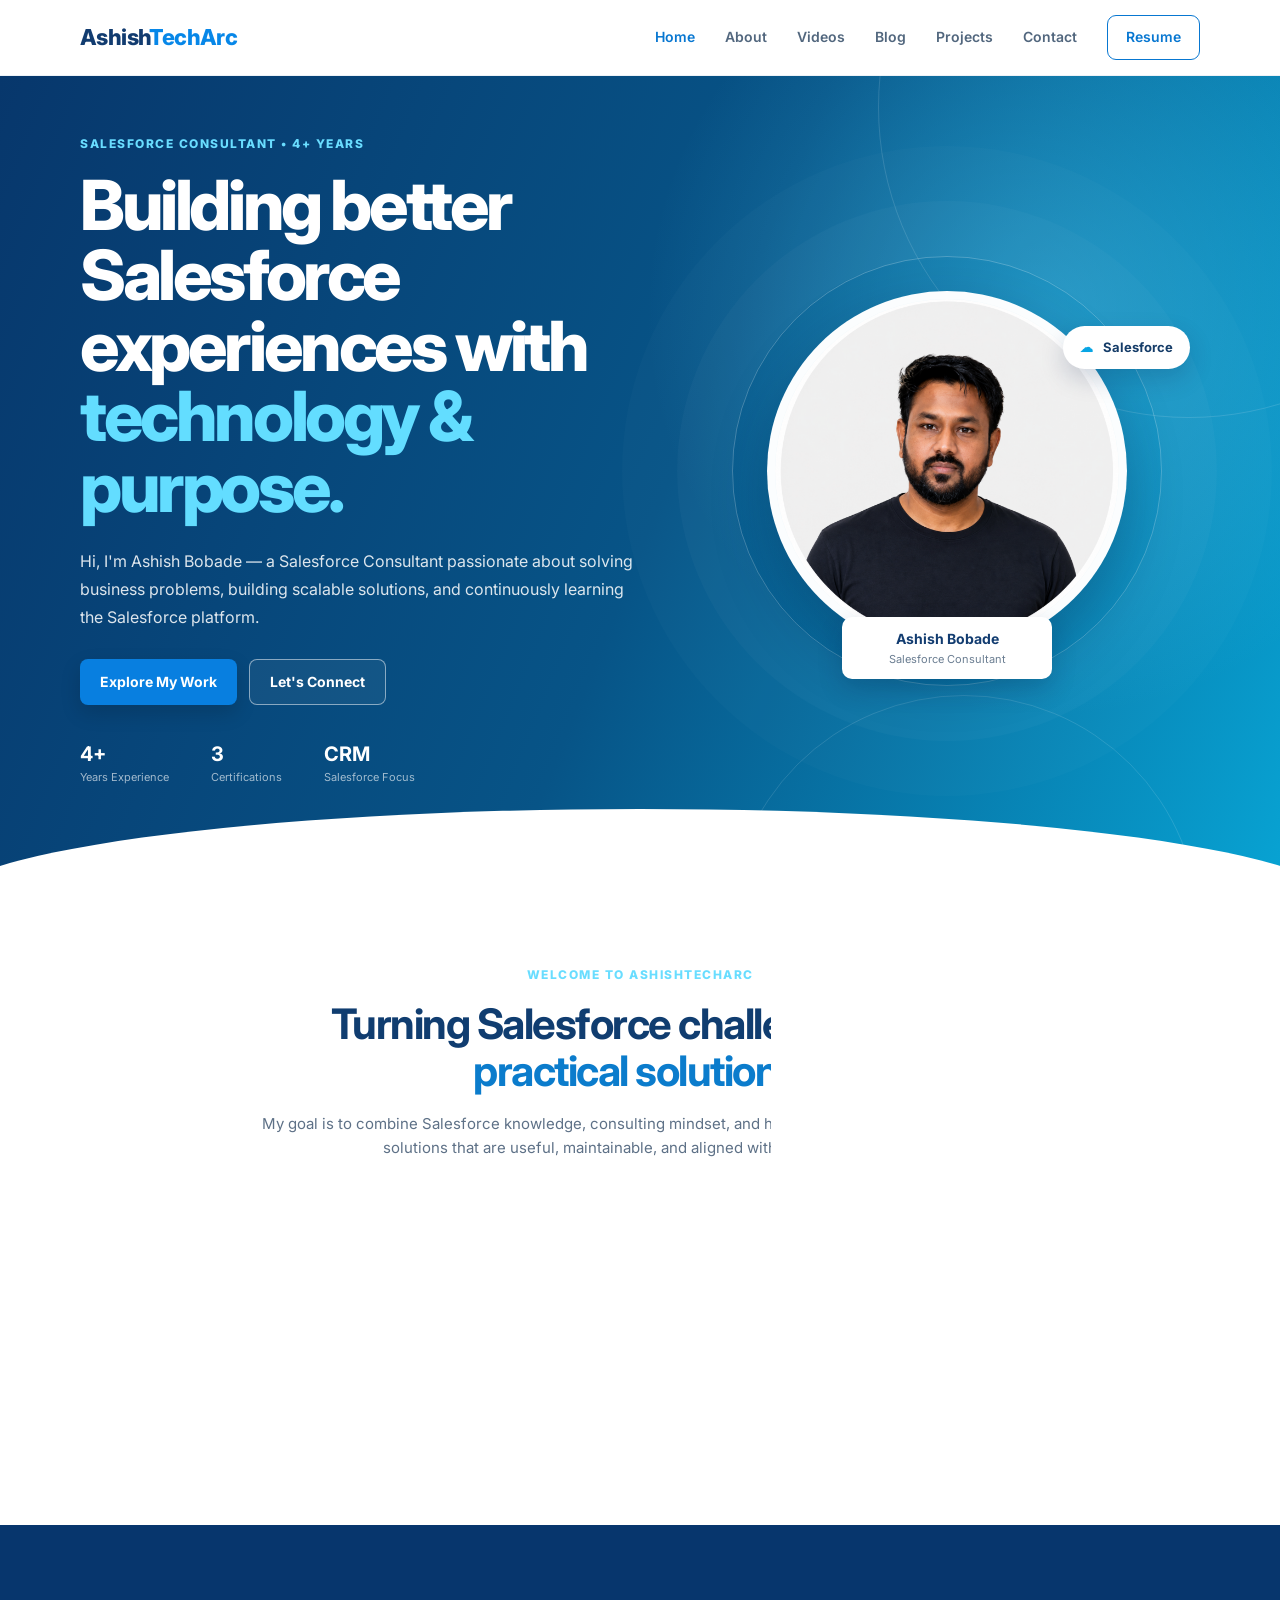
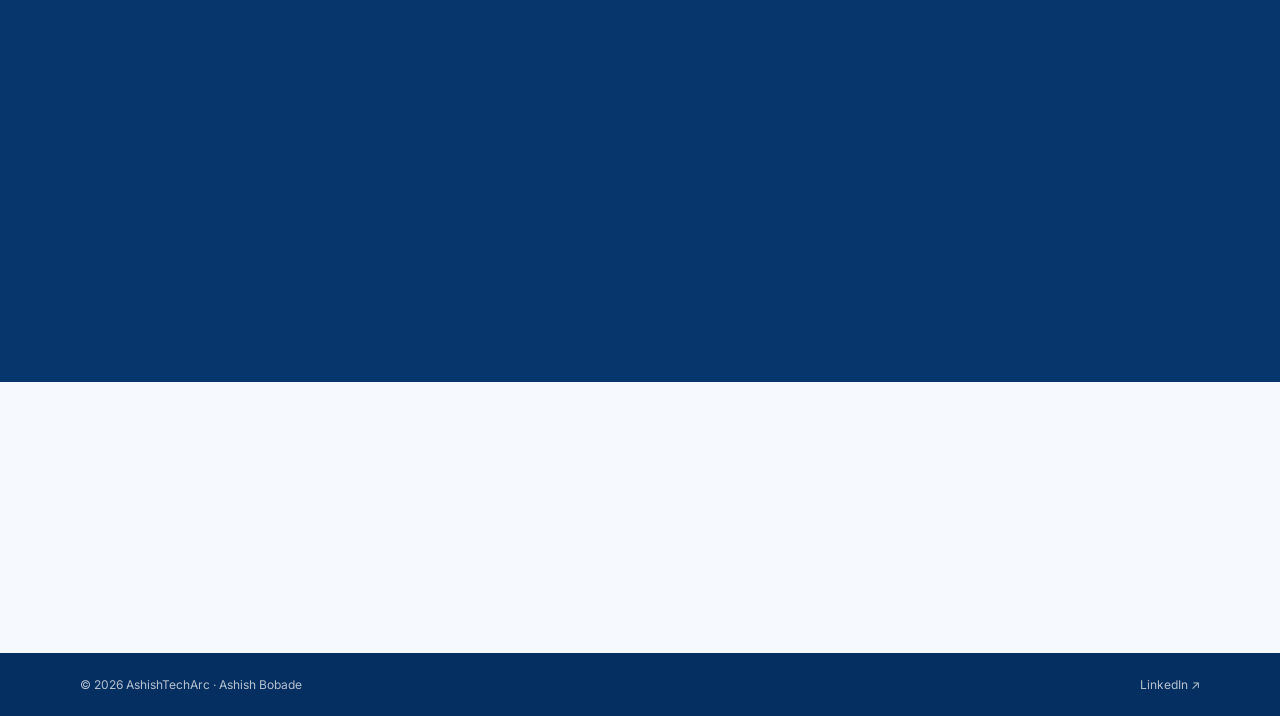
<file: index.html>
<!DOCTYPE html>
<html lang="en">
<head>
  <meta charset="UTF-8">
  <meta name="viewport" content="width=device-width, initial-scale=1.0">
  <meta name="description" content="AshishTechArc - Personal portfolio of Ashish Bobade, Salesforce Consultant.">
  <title>AshishTechArc | Salesforce Consultant</title>
  <link rel="stylesheet" href="css/style.css">
  <script defer src="js/script.js"></script>
</head>
<body>
<header class="site-header">
  <div class="container nav-wrap">
    <a class="brand" href="index.html">Ashish<span>TechArc</span></a>
    <button class="menu-toggle" aria-label="Toggle navigation">☰</button>
    <nav class="nav">
      <a class="active" href="index.html">Home</a>
      <a href="about.html">About</a>
      <a href="videos.html">Videos</a>
      <a href="blog.html">Blog</a>
      <a href="projects.html">Projects</a>
      <a href="contact.html">Contact</a>
      <a class="nav-resume" href="resume.html">Resume</a>
    </nav>
  </div>
</header>

<main>
<section class="hero">
  <div class="hero-glow glow-one"></div><div class="hero-glow glow-two"></div>
  <div class="container hero-grid">
    <div class="hero-copy reveal">
      <p class="eyebrow">SALESFORCE CONSULTANT • 4+ YEARS</p>
      <h1>Building better Salesforce experiences with <span>technology &amp; purpose.</span></h1>
      <p class="hero-text">Hi, I'm Ashish Bobade — a Salesforce Consultant passionate about solving business problems, building scalable solutions, and continuously learning the Salesforce platform.</p>
      <div class="hero-actions">
        <a class="btn btn-primary" href="projects.html">Explore My Work</a>
        <a class="btn btn-outline" href="contact.html">Let's Connect</a>
      </div>
      <div class="mini-stats">
        <div><strong>4+</strong><span>Years Experience</span></div>
        <div><strong>3</strong><span>Certifications</span></div>
        <div><strong>CRM</strong><span>Salesforce Focus</span></div>
      </div>
    </div>
    <div class="hero-card reveal">
      <div class="profile-orbit"></div>
    <div class="profile-placeholder">
    <img src="profile.png" alt="Ashish Bobade">
     </div>
      <div class="profile-label">
        <strong>Ashish Bobade</strong>
        <span>Salesforce Consultant</span>
      </div>
      <div class="salesforce-badge"><span class="cloud">☁</span> Salesforce</div>
    </div>
  </div>
  <div class="wave"></div>
</section>

<section class="section intro">
  <div class="container">
    <div class="section-heading centered reveal">
      <p class="eyebrow">WELCOME TO ASHISHTECHARC</p>
      <h2>Turning Salesforce challenges into <span>practical solutions.</span></h2>
      <p>My goal is to combine Salesforce knowledge, consulting mindset, and hands-on problem solving to create solutions that are useful, maintainable, and aligned with business needs.</p>
    </div>
    <div class="feature-grid">
      <article class="feature-card reveal"><div class="icon">☁</div><h3>Salesforce</h3><p>Hands-on experience with the Salesforce platform and CRM solutions.</p></article>
      <article class="feature-card reveal"><div class="icon">⌘</div><h3>Consulting</h3><p>Understanding business requirements and translating them into practical solutions.</p></article>
      <article class="feature-card reveal"><div class="icon">↗</div><h3>Continuous Learning</h3><p>Exploring new platform capabilities and sharing knowledge through projects and content.</p></article>
    </div>
  </div>
</section>

<section class="section dark-section">
  <div class="container split">
    <div class="section-heading reveal">
      <p class="eyebrow">MY FOCUS</p>
      <h2>Salesforce solutions with a <span>real business impact.</span></h2>
    </div>
    <div class="focus-list reveal">
      <div><b>01</b><p>Salesforce consulting and implementation</p></div>
      <div><b>02</b><p>Real Estate domain solutions</p></div>
      <div><b>03</b><p>Platform customization and automation</p></div>
      <div><b>04</b><p>Knowledge sharing and technical growth</p></div>
    </div>
  </div>
</section>

<section class="section cta-section">
  <div class="container cta reveal">
    <div><p class="eyebrow">HAVE A PROJECT OR IDEA?</p><h2>Let's build something meaningful.</h2></div>
    <a class="btn btn-primary" href="contact.html">Get In Touch →</a>
  </div>
</section>
</main>

<footer class="footer"><div class="container footer-wrap"><p>© <span id="year"></span> AshishTechArc · Ashish Bobade</p><a href="https://www.linkedin.com/in/ashish-b-62b684224/" target="_blank" rel="noopener">LinkedIn ↗</a></div></footer>
</body>
</html>
</file>
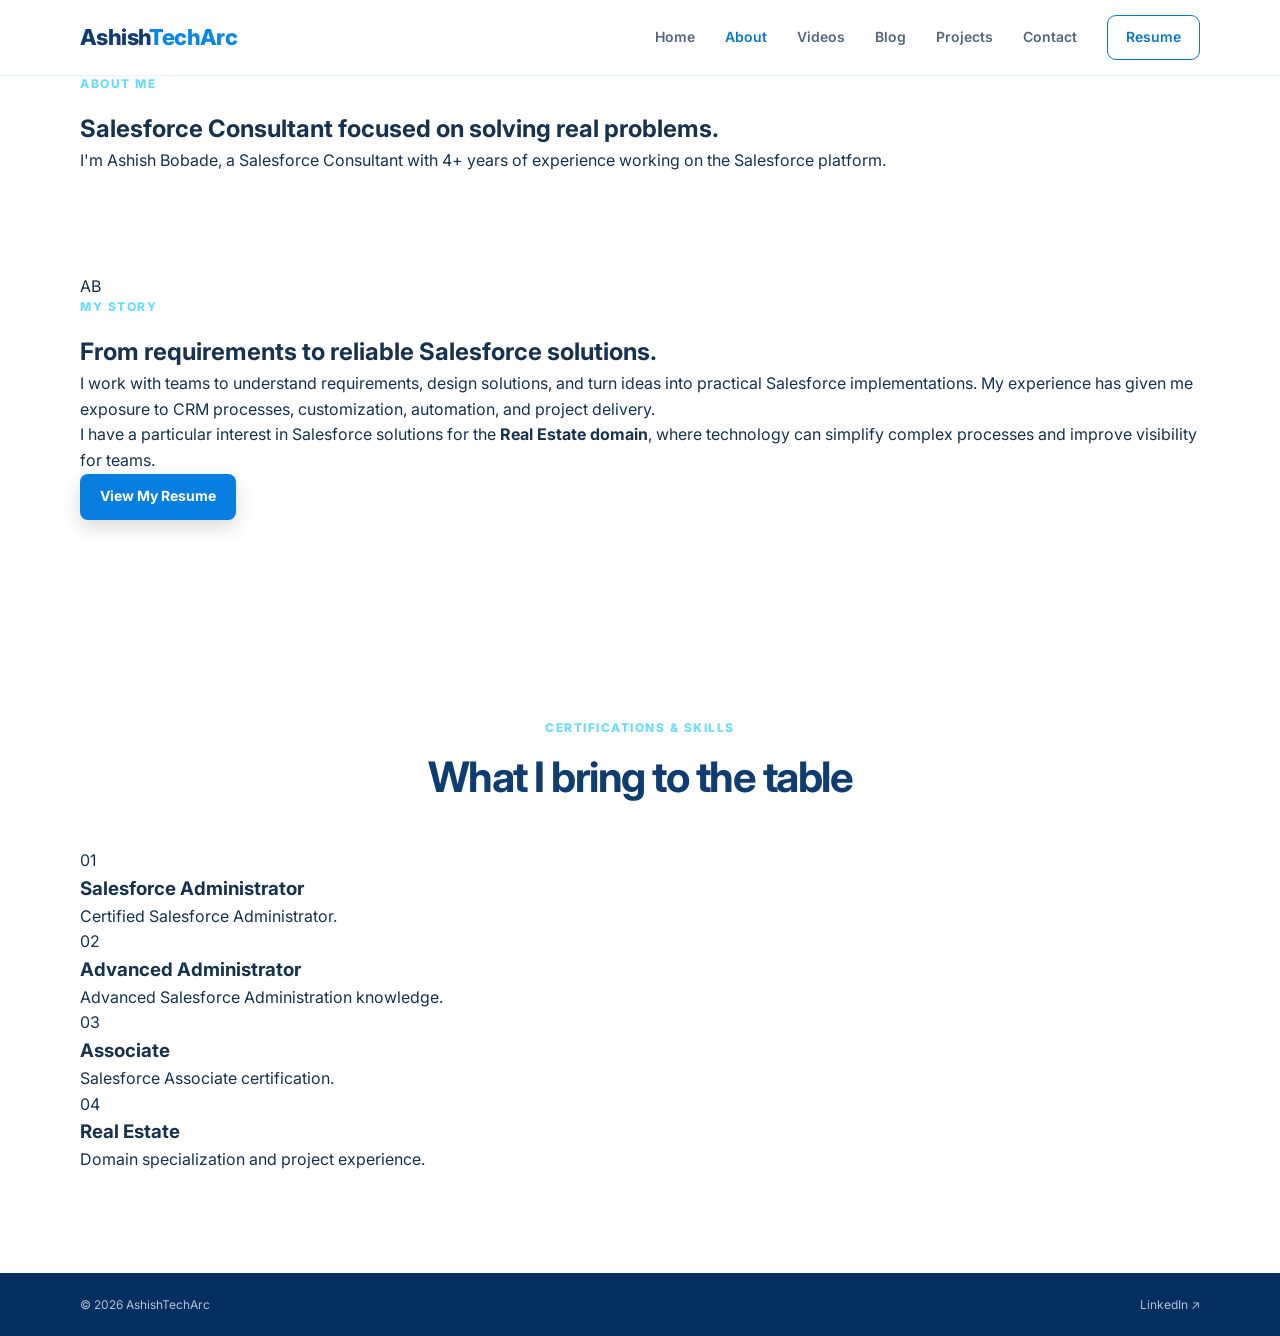
<file: about.html>
<!DOCTYPE html>
<html lang="en"><head><meta charset="UTF-8"><meta name="viewport" content="width=device-width,initial-scale=1.0"><title>About | AshishTechArc</title><link rel="stylesheet" href="css/style.css"><script defer src="js/script.js"></script></head>
<body>
<header class="site-header"><div class="container nav-wrap"><a class="brand" href="index.html">Ashish<span>TechArc</span></a><button class="menu-toggle">☰</button><nav class="nav"><a href="index.html">Home</a><a class="active" href="about.html">About</a><a href="videos.html">Videos</a><a href="blog.html">Blog</a><a href="projects.html">Projects</a><a href="contact.html">Contact</a><a class="nav-resume" href="resume.html">Resume</a></nav></div></header>
<main><section class="page-hero"><div class="container"><p class="eyebrow">ABOUT ME</p><h1>Salesforce Consultant focused on <span>solving real problems.</span></h1><p>I'm Ashish Bobade, a Salesforce Consultant with 4+ years of experience working on the Salesforce platform.</p></div></section>
<section class="section"><div class="container about-grid"><div class="about-avatar">AB</div><div><p class="eyebrow">MY STORY</p><h2>From requirements to reliable Salesforce solutions.</h2><p>I work with teams to understand requirements, design solutions, and turn ideas into practical Salesforce implementations. My experience has given me exposure to CRM processes, customization, automation, and project delivery.</p><p>I have a particular interest in Salesforce solutions for the <strong>Real Estate domain</strong>, where technology can simplify complex processes and improve visibility for teams.</p><a class="btn btn-primary" href="resume.html">View My Resume</a></div></div></section>
<section class="section light-section"><div class="container"><div class="section-heading centered"><p class="eyebrow">CERTIFICATIONS & SKILLS</p><h2>What I bring to the table</h2></div><div class="skill-grid"><div class="skill-card"><span>01</span><h3>Salesforce Administrator</h3><p>Certified Salesforce Administrator.</p></div><div class="skill-card"><span>02</span><h3>Advanced Administrator</h3><p>Advanced Salesforce Administration knowledge.</p></div><div class="skill-card"><span>03</span><h3>Associate</h3><p>Salesforce Associate certification.</p></div><div class="skill-card"><span>04</span><h3>Real Estate</h3><p>Domain specialization and project experience.</p></div></div></div></section></main>
<footer class="footer"><div class="container footer-wrap"><p>© <span id="year"></span> AshishTechArc</p><a href="https://www.linkedin.com/in/ashish-b-62b684224/" target="_blank" rel="noopener">LinkedIn ↗</a></div></footer></body></html>
</file>
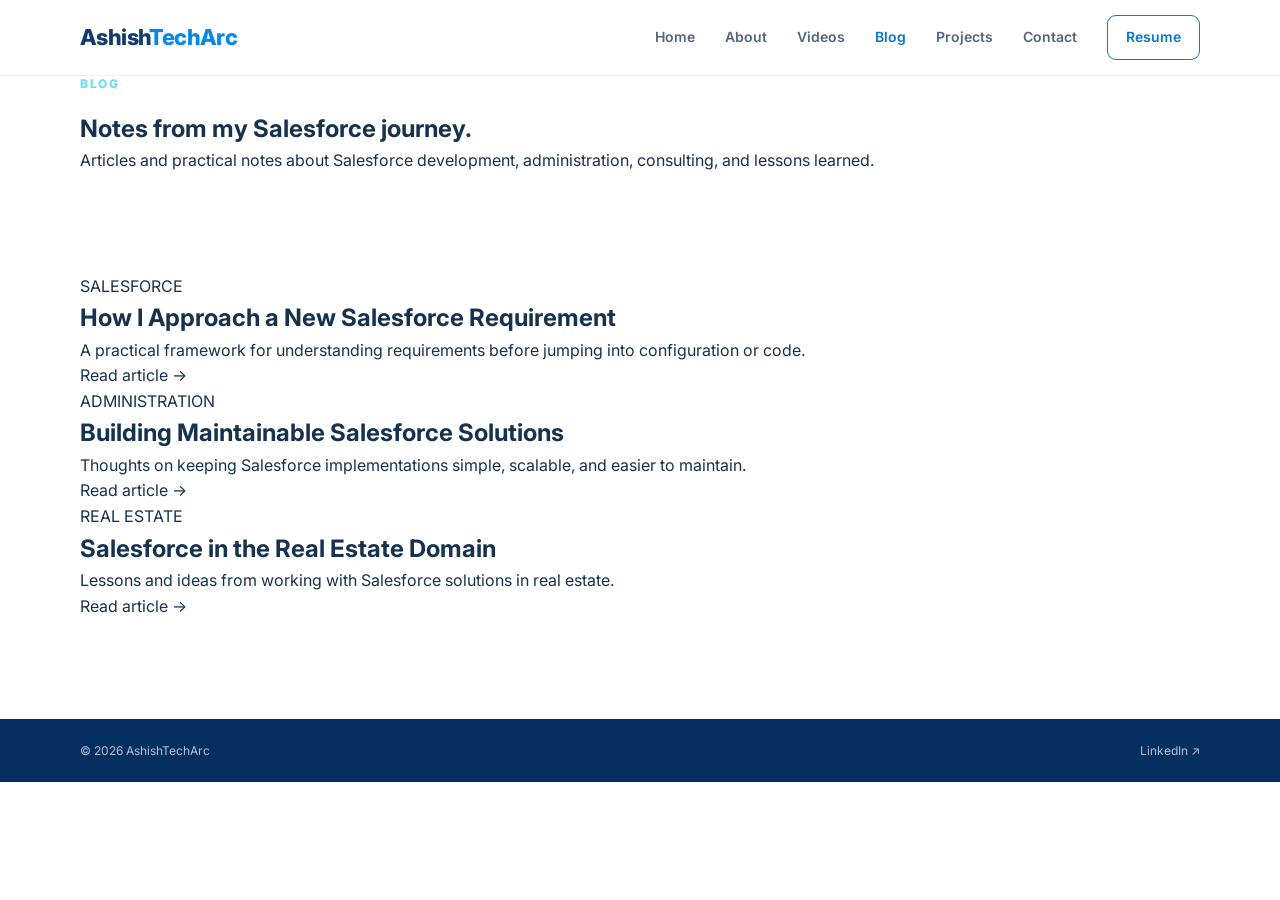
<file: blog.html>
<!DOCTYPE html>
<html lang="en"><head><meta charset="UTF-8"><meta name="viewport" content="width=device-width,initial-scale=1.0"><title>Blog | AshishTechArc</title><link rel="stylesheet" href="css/style.css"><script defer src="js/script.js"></script></head>
<body>
<header class="site-header"><div class="container nav-wrap"><a class="brand" href="index.html">Ashish<span>TechArc</span></a><button class="menu-toggle">☰</button><nav class="nav"><a href="index.html">Home</a><a href="about.html">About</a><a href="videos.html">Videos</a><a class="active" href="blog.html">Blog</a><a href="projects.html">Projects</a><a href="contact.html">Contact</a><a class="nav-resume" href="resume.html">Resume</a></nav></div></header>
<main><section class="page-hero"><div class="container"><p class="eyebrow">BLOG</p><h1>Notes from my <span>Salesforce journey.</span></h1><p>Articles and practical notes about Salesforce development, administration, consulting, and lessons learned.</p></div></section>
<section class="section"><div class="container blog-grid">
<article class="blog-card"><p class="tag">SALESFORCE</p><h2>How I Approach a New Salesforce Requirement</h2><p>A practical framework for understanding requirements before jumping into configuration or code.</p><a href="#" class="read-more">Read article →</a></article>
<article class="blog-card"><p class="tag">ADMINISTRATION</p><h2>Building Maintainable Salesforce Solutions</h2><p>Thoughts on keeping Salesforce implementations simple, scalable, and easier to maintain.</p><a href="#" class="read-more">Read article →</a></article>
<article class="blog-card"><p class="tag">REAL ESTATE</p><h2>Salesforce in the Real Estate Domain</h2><p>Lessons and ideas from working with Salesforce solutions in real estate.</p><a href="#" class="read-more">Read article →</a></article>
</div></div></section></main>
<footer class="footer"><div class="container footer-wrap"><p>© <span id="year"></span> AshishTechArc</p><a href="https://www.linkedin.com/in/ashish-b-62b684224/" target="_blank" rel="noopener">LinkedIn ↗</a></div></footer></body></html>
</file>
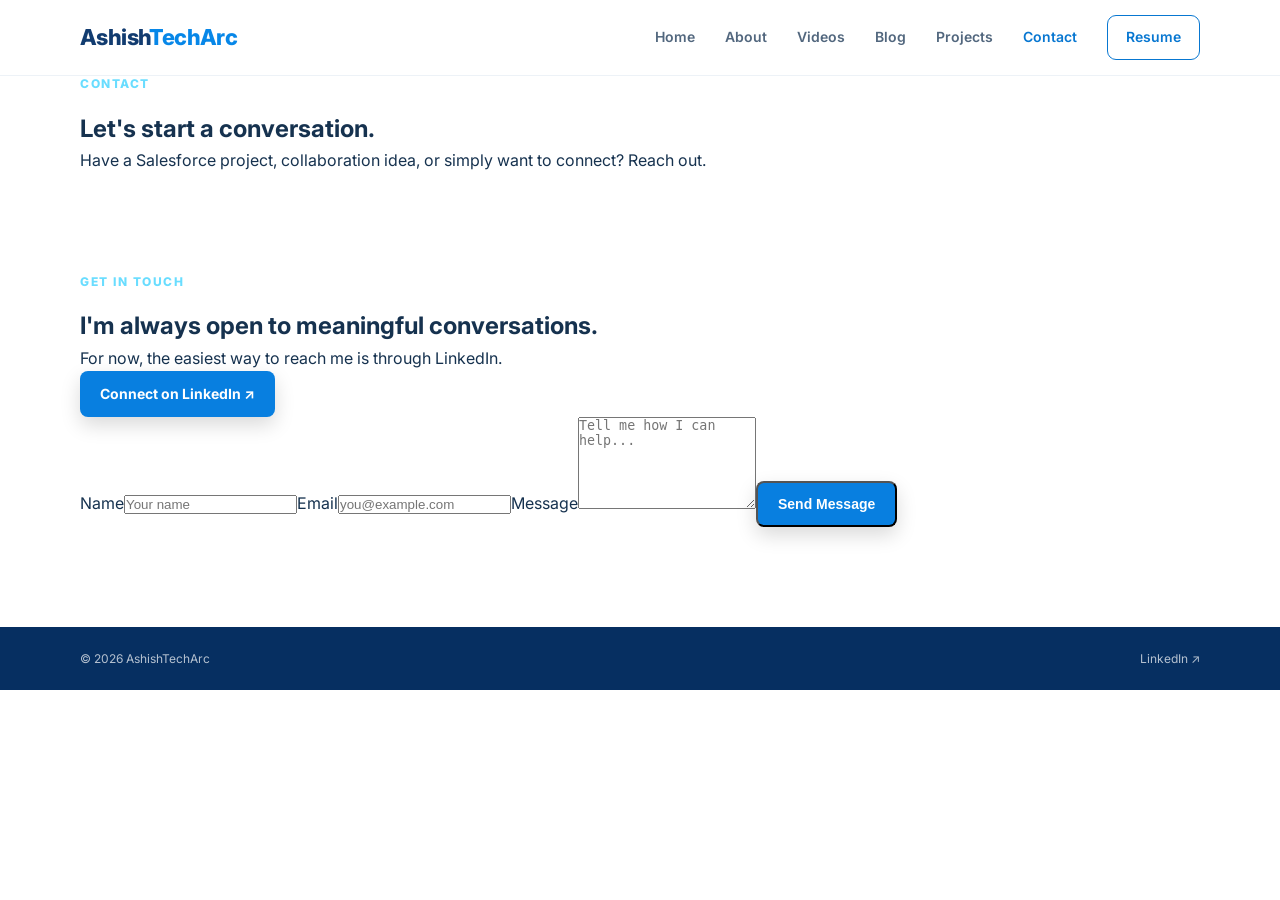
<file: contact.html>
<!DOCTYPE html>
<html lang="en"><head><meta charset="UTF-8"><meta name="viewport" content="width=device-width,initial-scale=1.0"><title>Contact | AshishTechArc</title><link rel="stylesheet" href="css/style.css"><script defer src="js/script.js"></script></head>
<body>
<header class="site-header"><div class="container nav-wrap"><a class="brand" href="index.html">Ashish<span>TechArc</span></a><button class="menu-toggle">☰</button><nav class="nav"><a href="index.html">Home</a><a href="about.html">About</a><a href="videos.html">Videos</a><a href="blog.html">Blog</a><a href="projects.html">Projects</a><a class="active" href="contact.html">Contact</a><a class="nav-resume" href="resume.html">Resume</a></nav></div></header>
<main><section class="page-hero"><div class="container"><p class="eyebrow">CONTACT</p><h1>Let's start a <span>conversation.</span></h1><p>Have a Salesforce project, collaboration idea, or simply want to connect? Reach out.</p></div></section>
<section class="section"><div class="container contact-grid"><div><p class="eyebrow">GET IN TOUCH</p><h2>I'm always open to meaningful conversations.</h2><p>For now, the easiest way to reach me is through LinkedIn.</p><a class="btn btn-primary" href="https://www.linkedin.com/in/ashish-b-62b684224/" target="_blank" rel="noopener">Connect on LinkedIn ↗</a></div>
<form class="contact-form" onsubmit="return showFormMessage(event)"><label>Name<input required type="text" placeholder="Your name"></label><label>Email<input required type="email" placeholder="you@example.com"></label><label>Message<textarea required rows="6" placeholder="Tell me how I can help..."></textarea></label><button class="btn btn-primary" type="submit">Send Message</button><p id="form-message" class="form-message"></p></form></div></section></main>
<footer class="footer"><div class="container footer-wrap"><p>© <span id="year"></span> AshishTechArc</p><a href="https://www.linkedin.com/in/ashish-b-62b684224/" target="_blank" rel="noopener">LinkedIn ↗</a></div></footer></body></html>
</file>
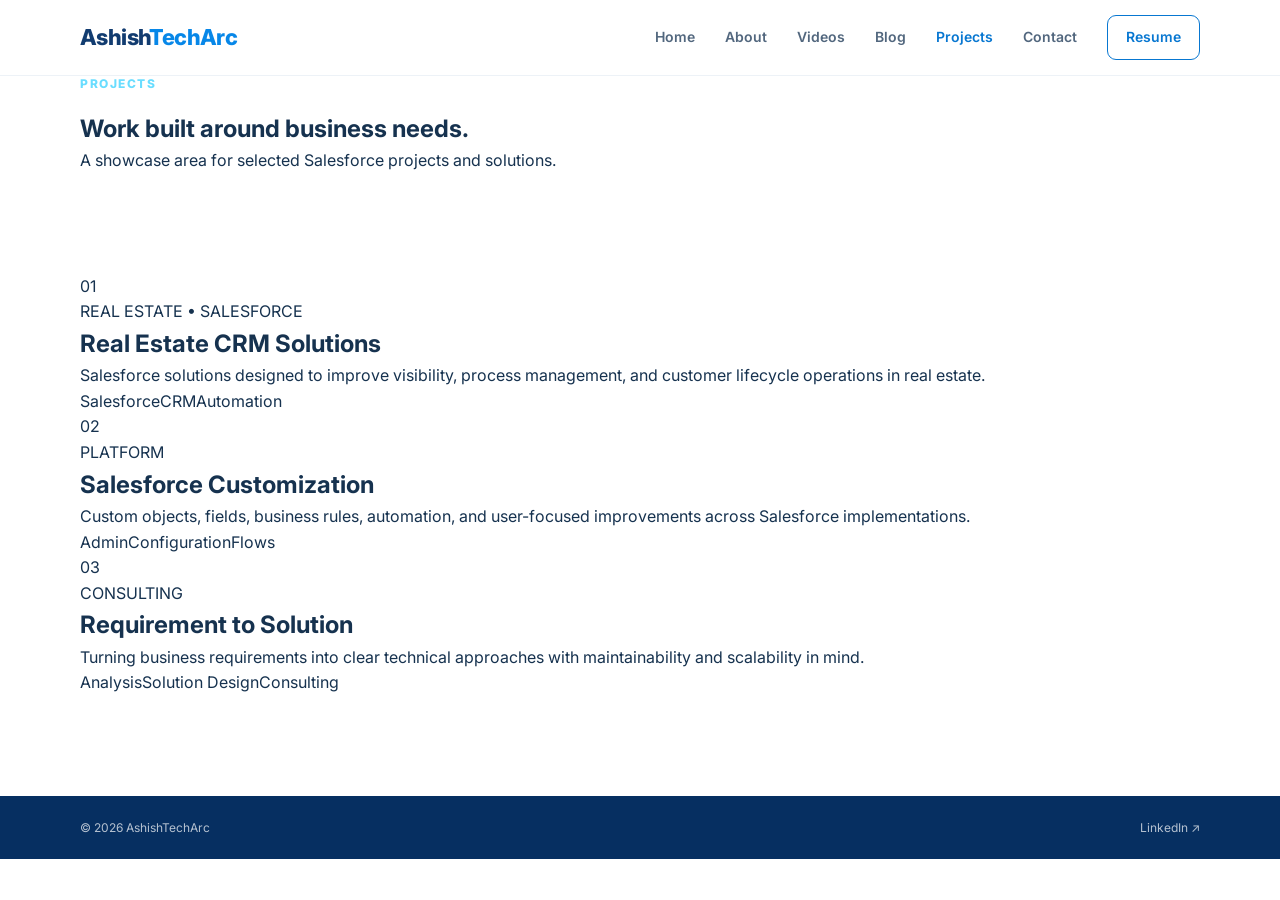
<file: projects.html>
<!DOCTYPE html>
<html lang="en"><head><meta charset="UTF-8"><meta name="viewport" content="width=device-width,initial-scale=1.0"><title>Projects | AshishTechArc</title><link rel="stylesheet" href="css/style.css"><script defer src="js/script.js"></script></head>
<body>
<header class="site-header"><div class="container nav-wrap"><a class="brand" href="index.html">Ashish<span>TechArc</span></a><button class="menu-toggle">☰</button><nav class="nav"><a href="index.html">Home</a><a href="about.html">About</a><a href="videos.html">Videos</a><a href="blog.html">Blog</a><a class="active" href="projects.html">Projects</a><a href="contact.html">Contact</a><a class="nav-resume" href="resume.html">Resume</a></nav></div></header>
<main><section class="page-hero"><div class="container"><p class="eyebrow">PROJECTS</p><h1>Work built around <span>business needs.</span></h1><p>A showcase area for selected Salesforce projects and solutions.</p></div></section>
<section class="section"><div class="container project-grid">
<article class="project-card"><div class="project-number">01</div><p class="tag">REAL ESTATE • SALESFORCE</p><h2>Real Estate CRM Solutions</h2><p>Salesforce solutions designed to improve visibility, process management, and customer lifecycle operations in real estate.</p><div class="chips"><span>Salesforce</span><span>CRM</span><span>Automation</span></div></article>
<article class="project-card"><div class="project-number">02</div><p class="tag">PLATFORM</p><h2>Salesforce Customization</h2><p>Custom objects, fields, business rules, automation, and user-focused improvements across Salesforce implementations.</p><div class="chips"><span>Admin</span><span>Configuration</span><span>Flows</span></div></article>
<article class="project-card"><div class="project-number">03</div><p class="tag">CONSULTING</p><h2>Requirement to Solution</h2><p>Turning business requirements into clear technical approaches with maintainability and scalability in mind.</p><div class="chips"><span>Analysis</span><span>Solution Design</span><span>Consulting</span></div></article>
</div></div></section></main>
<footer class="footer"><div class="container footer-wrap"><p>© <span id="year"></span> AshishTechArc</p><a href="https://www.linkedin.com/in/ashish-b-62b684224/" target="_blank" rel="noopener">LinkedIn ↗</a></div></footer></body></html>
</file>
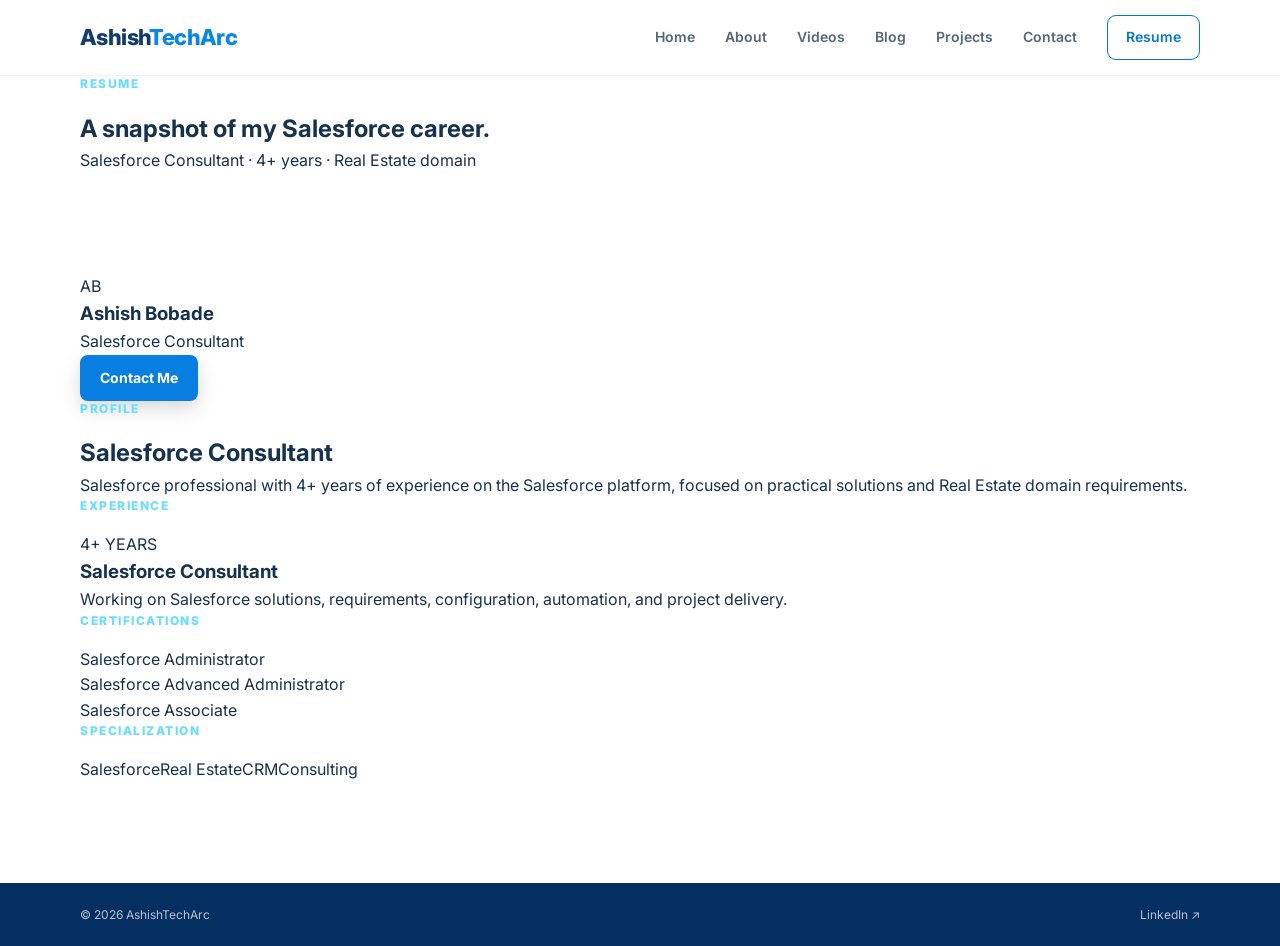
<file: resume.html>
<!DOCTYPE html>
<html lang="en"><head><meta charset="UTF-8"><meta name="viewport" content="width=device-width,initial-scale=1.0"><title>Resume | AshishTechArc</title><link rel="stylesheet" href="css/style.css"><script defer src="js/script.js"></script></head>
<body>
<header class="site-header"><div class="container nav-wrap"><a class="brand" href="index.html">Ashish<span>TechArc</span></a><button class="menu-toggle">☰</button><nav class="nav"><a href="index.html">Home</a><a href="about.html">About</a><a href="videos.html">Videos</a><a href="blog.html">Blog</a><a href="projects.html">Projects</a><a href="contact.html">Contact</a><a class="nav-resume active" href="resume.html">Resume</a></nav></div></header>
<main><section class="page-hero"><div class="container"><p class="eyebrow">RESUME</p><h1>A snapshot of my <span>Salesforce career.</span></h1><p>Salesforce Consultant · 4+ years · Real Estate domain</p></div></section>
<section class="section"><div class="container resume-layout"><aside class="resume-side"><div class="about-avatar small">AB</div><h3>Ashish Bobade</h3><p>Salesforce Consultant</p><a class="btn btn-primary full" href="contact.html">Contact Me</a></aside><div class="resume-main"><section><p class="eyebrow">PROFILE</p><h2>Salesforce Consultant</h2><p>Salesforce professional with 4+ years of experience on the Salesforce platform, focused on practical solutions and Real Estate domain requirements.</p></section><section><p class="eyebrow">EXPERIENCE</p><div class="timeline"><div><span>4+ YEARS</span><h3>Salesforce Consultant</h3><p>Working on Salesforce solutions, requirements, configuration, automation, and project delivery.</p></div></div></section><section><p class="eyebrow">CERTIFICATIONS</p><div class="cert-list"><div>Salesforce Administrator</div><div>Salesforce Advanced Administrator</div><div>Salesforce Associate</div></div></section><section><p class="eyebrow">SPECIALIZATION</p><div class="chips"><span>Salesforce</span><span>Real Estate</span><span>CRM</span><span>Consulting</span></div></section></div></div></section></main>
<footer class="footer"><div class="container footer-wrap"><p>© <span id="year"></span> AshishTechArc</p><a href="https://www.linkedin.com/in/ashish-b-62b684224/" target="_blank" rel="noopener">LinkedIn ↗</a></div></footer></body></html>
</file>
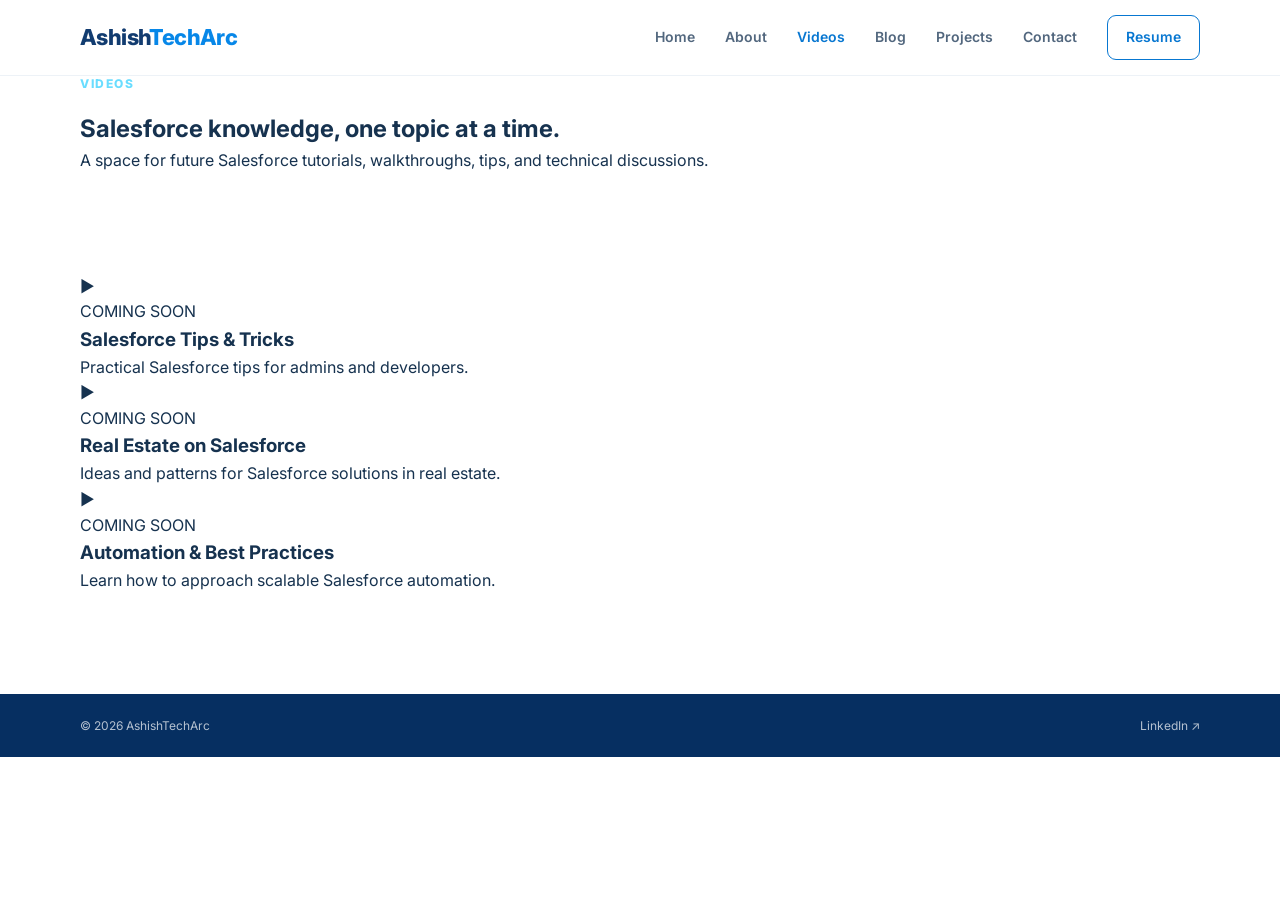
<file: videos.html>
<!DOCTYPE html>
<html lang="en"><head><meta charset="UTF-8"><meta name="viewport" content="width=device-width,initial-scale=1.0"><title>Videos | AshishTechArc</title><link rel="stylesheet" href="css/style.css"><script defer src="js/script.js"></script></head>
<body>
<header class="site-header"><div class="container nav-wrap"><a class="brand" href="index.html">Ashish<span>TechArc</span></a><button class="menu-toggle">☰</button><nav class="nav"><a href="index.html">Home</a><a href="about.html">About</a><a class="active" href="videos.html">Videos</a><a href="blog.html">Blog</a><a href="projects.html">Projects</a><a href="contact.html">Contact</a><a class="nav-resume" href="resume.html">Resume</a></nav></div></header>
<main><section class="page-hero"><div class="container"><p class="eyebrow">VIDEOS</p><h1>Salesforce knowledge, <span>one topic at a time.</span></h1><p>A space for future Salesforce tutorials, walkthroughs, tips, and technical discussions.</p></div></section>
<section class="section"><div class="container"><div class="video-grid">
<article class="video-card"><div class="video-thumb"><span>▶</span></div><div class="video-body"><p class="tag">COMING SOON</p><h3>Salesforce Tips & Tricks</h3><p>Practical Salesforce tips for admins and developers.</p></div></article>
<article class="video-card"><div class="video-thumb"><span>▶</span></div><div class="video-body"><p class="tag">COMING SOON</p><h3>Real Estate on Salesforce</h3><p>Ideas and patterns for Salesforce solutions in real estate.</p></div></article>
<article class="video-card"><div class="video-thumb"><span>▶</span></div><div class="video-body"><p class="tag">COMING SOON</p><h3>Automation & Best Practices</h3><p>Learn how to approach scalable Salesforce automation.</p></div></article>
</div></div></section></main>
<footer class="footer"><div class="container footer-wrap"><p>© <span id="year"></span> AshishTechArc</p><a href="https://www.linkedin.com/in/ashish-b-62b684224/" target="_blank" rel="noopener">LinkedIn ↗</a></div></footer></body></html>
</file>
<file: css/style.css>
@import url('https://fonts.googleapis.com/css2?family=Inter:wght@400;500;600;700;800&display=swap');

:root{
  --blue:#0b5cab;
  --blue-dark:#073b73;
  --navy:#062f61;
  --cyan:#59d7ff;
  --light:#f5f9fd;
  --text:#16324f;
  --muted:#5e7187;
  --white:#fff;
  --border:#d9e6f2;
  --shadow:0 18px 45px rgba(7,59,115,.12);
}

*{box-sizing:border-box;margin:0;padding:0}

html{scroll-behavior:smooth}

body{
  font-family:'Inter',Arial,sans-serif;
  color:var(--text);
  background:#fff;
  line-height:1.6;
  overflow-x:hidden;
}

a{text-decoration:none;color:inherit}

img{max-width:100%;display:block}

.container{
  width:min(1120px,calc(100% - 40px));
  margin:0 auto;
}

/* Header */
.site-header{
  position:relative;
  z-index:20;
  height:76px;
  background:#fff;
  border-bottom:1px solid #edf2f7;
}

.nav-wrap{
  height:100%;
  display:flex;
  align-items:center;
  justify-content:space-between;
}

.brand{
  font-size:22px;
  font-weight:800;
  letter-spacing:-.6px;
  color:#123c70;
}

.brand span{color:#0787e8}

.nav{
  display:flex;
  align-items:center;
  gap:30px;
}

.nav a{
  font-size:14px;
  font-weight:600;
  color:#52677e;
  transition:.2s ease;
}

.nav a:hover,.nav a.active{color:#0877d1}

.nav-resume{
  border:1.5px solid #0877d1;
  color:#0877d1!important;
  padding:10px 18px;
  border-radius:9px;
}

.menu-toggle{
  display:none;
  border:0;
  background:none;
  font-size:24px;
  color:var(--blue-dark);
}

/* Hero */
.hero{
  position:relative;
  min-height:650px;
  overflow:hidden;
  color:#fff;
  background:
    radial-gradient(circle at 82% 30%,rgba(83,215,255,.34),transparent 34%),
    linear-gradient(112deg,#07376c 0%,#075487 52%,#08a2d2 100%);
}

.hero:before{
  content:"";
  position:absolute;
  width:620px;
  height:620px;
  border:1px solid rgba(255,255,255,.13);
  border-radius:50%;
  right:-220px;
  top:-280px;
}

.hero:after{
  content:"";
  position:absolute;
  width:470px;
  height:470px;
  border:1px solid rgba(255,255,255,.12);
  border-radius:50%;
  right:80px;
  bottom:-300px;
}

.hero-grid{
  min-height:620px;
  display:grid;
  grid-template-columns:1.05fr .95fr;
  gap:55px;
  align-items:center;
  position:relative;
  z-index:2;
}

.hero-copy{
  padding:60px 0 80px;
  max-width:650px;
}

.eyebrow{
  font-size:12px;
  line-height:1.3;
  letter-spacing:1.5px;
  font-weight:800;
  color:#69ddff;
  margin-bottom:18px;
}

.hero h1{
  font-size:clamp(48px,5.4vw,72px);
  line-height:1.02;
  letter-spacing:-3.4px;
  font-weight:800;
  max-width:680px;
}

.hero h1 span{
  color:#63ddff;
}

.hero-text{
  max-width:620px;
  margin:25px 0 28px;
  font-size:16px;
  line-height:1.75;
  color:rgba(255,255,255,.86);
}

.hero-actions{
  display:flex;
  gap:12px;
  flex-wrap:wrap;
}

.btn{
  display:inline-flex;
  align-items:center;
  justify-content:center;
  min-height:46px;
  padding:0 20px;
  border-radius:8px;
  font-size:14px;
  font-weight:700;
  transition:.2s ease;
}

.btn-primary{
  background:#087fe0;
  color:#fff;
  box-shadow:0 8px 20px rgba(0,0,0,.15);
}

.btn-primary:hover{transform:translateY(-2px);background:#096fbe}

.btn-outline{
  color:#fff;
  border:1px solid rgba(255,255,255,.5);
  background:rgba(255,255,255,.05);
}

.btn-outline:hover{background:rgba(255,255,255,.12)}

.mini-stats{
  display:flex;
  gap:42px;
  margin-top:38px;
}

.mini-stats div{
  display:flex;
  flex-direction:column;
}

.mini-stats strong{
  font-size:20px;
  line-height:1.1;
  color:#fff;
}

.mini-stats span{
  font-size:11px;
  color:rgba(255,255,255,.62);
  margin-top:4px;
}

/* Hero profile */
.hero-card{
  min-height:500px;
  position:relative;
  display:flex;
  align-items:center;
  justify-content:center;
}

.profile-orbit{
  position:absolute;
  width:430px;
  height:430px;
  border:1px solid rgba(255,255,255,.24);
  border-radius:50%;
  box-shadow:
    0 0 0 55px rgba(255,255,255,.025),
    0 0 0 110px rgba(255,255,255,.018);
}

.profile-placeholder{
  position:relative;
  z-index:3;
  width:360px;
  height:360px;
  border-radius:50%;
  overflow:hidden;
  background:#eaf7fc;
  border:8px solid rgba(255,255,255,.82);
  box-shadow:0 25px 55px rgba(0,25,60,.28);
}

.profile-placeholder img{
  width:100%;
  height:100%;
  object-fit:cover;
  object-position:center 30%;
}

.profile-label{
  position:absolute;
  z-index:5;
  bottom:42px;
  left:50%;
  transform:translateX(-50%);
  white-space:nowrap;
  background:#fff;
  color:#123c70;
  padding:11px 18px;
  border-radius:10px;
  box-shadow:0 10px 25px rgba(0,30,70,.2);
  display:flex;
  flex-direction:column;
  text-align:center;
  min-width:210px;
}

.profile-label strong{font-size:14px}
.profile-label span{font-size:11px;color:#6a7d91}

.salesforce-badge{
  position:absolute;
  z-index:6;
  top:105px;
  right:10px;
  background:#fff;
  color:#153c68;
  border-radius:30px;
  padding:11px 17px;
  font-weight:700;
  font-size:13px;
  box-shadow:0 10px 25px rgba(0,30,70,.18);
}

.salesforce-badge .cloud{
  color:#08a5e4;
  margin-right:7px;
}

/* curved bottom */
.wave{
  position:absolute;
  z-index:4;
  left:-5%;
  bottom:-92px;
  width:110%;
  height:150px;
  background:#fff;
  border-radius:50% 50% 0 0 / 65% 65% 0 0;
}

/* Sections */
.section{padding:100px 0}

.intro{background:#fff}

.section-heading{max-width:760px}

.section-heading.centered{
  margin:0 auto 48px;
  text-align:center;
}

.section-heading h2{
  font-size:42px;
  line-height:1.12;
  letter-spacing:-1.5px;
  color:#103d70;
  margin-bottom:18px;
}

.section-heading h2 span{color:#0b7ccc}

.section-heading>p:last-child{
  color:var(--muted);
  font-size:15px;
}

.feature-grid{
  display:grid;
  grid-template-columns:repeat(3,1fr);
  gap:20px;
}

.feature-card{
  padding:28px;
  border:1px solid var(--border);
  border-radius:12px;
  background:#fff;
  box-shadow:var(--shadow);
  transition:.25s ease;
}

.feature-card:hover{transform:translateY(-5px)}

.icon{
  color:#0787dc;
  font-size:24px;
  margin-bottom:16px;
}

.feature-card h3{
  font-size:18px;
  color:#123f73;
  margin-bottom:8px;
}

.feature-card p{
  color:var(--muted);
  font-size:14px;
}

/* Dark section */
.dark-section{
  background:#07366d;
  color:#fff;
}

.dark-section .split{
  display:grid;
  grid-template-columns:1fr 1fr;
  gap:80px;
  align-items:center;
}

.dark-section .section-heading h2{color:#fff}
.dark-section .section-heading h2 span{color:#62ddff}

.focus-list{
  border-top:1px solid rgba(255,255,255,.22);
}

.focus-list>div{
  display:grid;
  grid-template-columns:55px 1fr;
  align-items:center;
  min-height:64px;
  border-bottom:1px solid rgba(255,255,255,.22);
}

.focus-list b{
  color:#5ddaff;
  font-size:12px;
}

.focus-list p{
  font-size:14px;
  color:rgba(255,255,255,.82);
}

/* CTA */
.cta-section{background:#f6faff;padding:70px 0}

.cta{
  display:flex;
  align-items:center;
  justify-content:space-between;
  gap:30px;
  padding:28px 32px;
  background:#fff;
  border:1px solid var(--border);
  border-radius:12px;
  box-shadow:var(--shadow);
}

.cta h2{
  font-size:25px;
  color:#123d70;
}

/* Footer */
.footer{
  background:#062f61;
  color:#fff;
  padding:22px 0;
}

.footer-wrap{
  display:flex;
  justify-content:space-between;
  gap:20px;
  align-items:center;
}

.footer p,.footer a{
  font-size:12px;
  color:rgba(255,255,255,.7);
}

.footer a:hover{color:#5ddaff}

/* reveal animation */
.reveal{
  animation:rise .7s ease both;
}

@keyframes rise{
  from{opacity:0;transform:translateY(18px)}
  to{opacity:1;transform:none}
}

/* Responsive */
@media(max-width:900px){
  .nav{gap:16px}
  .hero-grid{grid-template-columns:1fr;gap:10px}
  .hero{min-height:auto}
  .hero-grid{min-height:auto}
  .hero-copy{text-align:center;padding:70px 0 20px;margin:auto}
  .hero h1{margin:auto}
  .hero-text{margin-left:auto;margin-right:auto}
  .hero-actions{justify-content:center}
  .mini-stats{justify-content:center}
  .hero-card{min-height:500px}
  .feature-grid{grid-template-columns:1fr}
  .dark-section .split{grid-template-columns:1fr;gap:45px}
}

@media(max-width:700px){
  .container{width:min(100% - 28px,1120px)}
  .site-header{height:68px}
  .menu-toggle{display:block}
  .nav{
    display:none;
    position:absolute;
    top:68px;
    left:14px;
    right:14px;
    background:#fff;
    padding:15px;
    border-radius:10px;
    box-shadow:0 15px 35px rgba(0,0,0,.12);
    flex-direction:column;
    align-items:stretch;
    gap:4px;
  }
  .nav.open{display:flex}
  .nav a{padding:11px 12px}
  .nav-resume{text-align:center;margin-top:4px}

  .hero h1{
    font-size:43px;
    letter-spacing:-2px;
  }

  .hero-text{font-size:14px}
  .mini-stats{gap:22px}
  .profile-orbit{
    width:320px;
    height:320px;
  }
  .profile-placeholder{
    width:275px;
    height:275px;
  }
  .salesforce-badge{
    top:75px;
    right:0;
  }
  .profile-label{bottom:58px}
  .wave{bottom:-75px;height:110px}
  .section{padding:72px 0}
  .section-heading h2{font-size:32px}
  .cta{flex-direction:column;align-items:flex-start}
  .footer-wrap{flex-direction:column;align-items:flex-start}
}

@media(max-width:430px){
  .hero h1{font-size:37px}
  .profile-orbit{width:285px;height:285px}
  .profile-placeholder{width:245px;height:245px}
  .salesforce-badge{right:-5px;font-size:11px}
}
</file>
